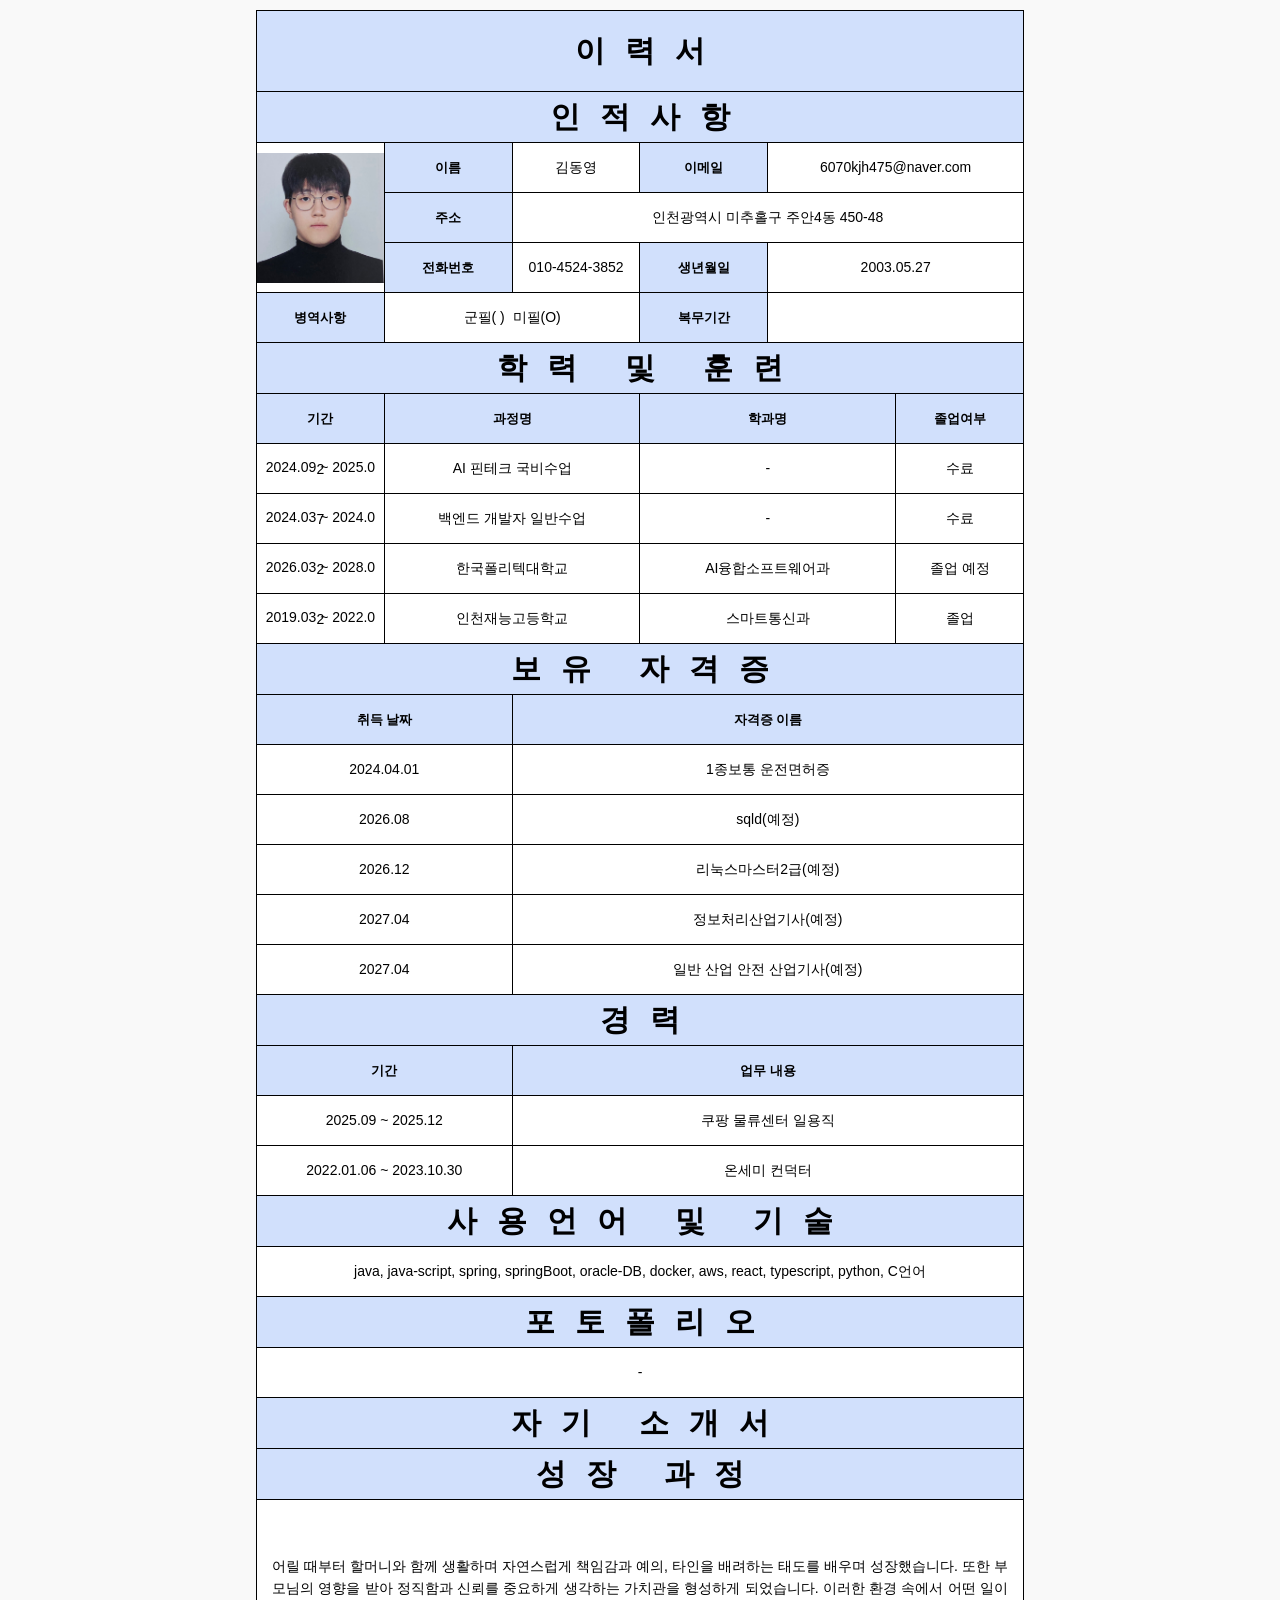
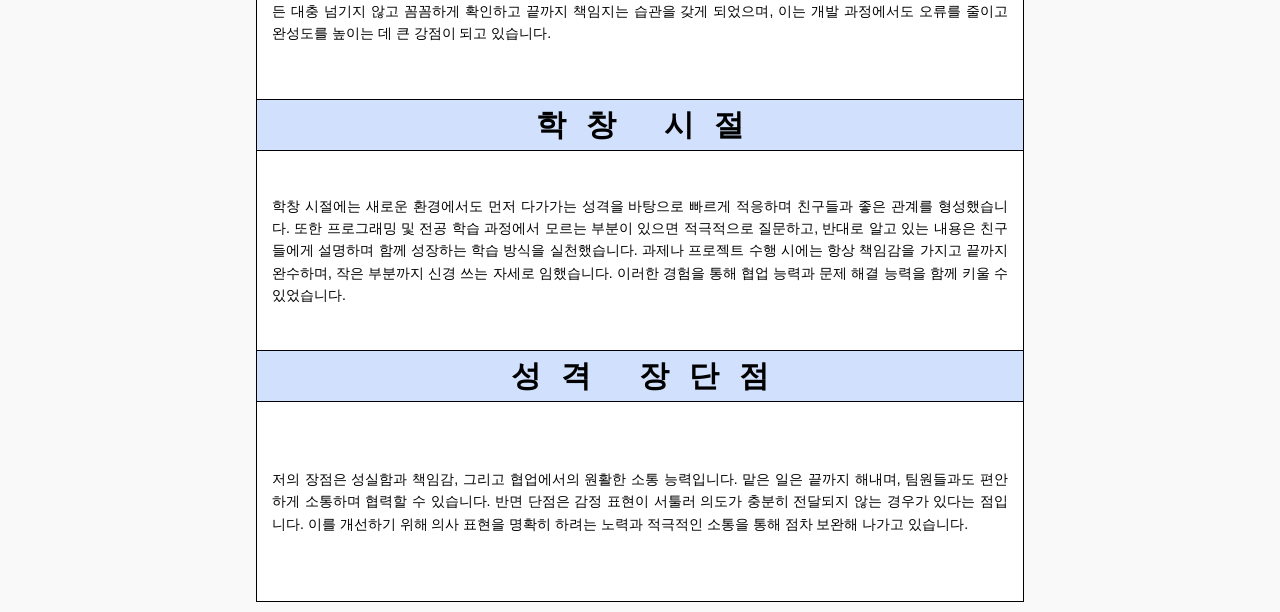
<file: resume/main/index.html>
<!DOCTYPE html>
<html lang="ko">
  <head>
    <link rel="stylesheet" href="css/resume.css" />
    <link rel="stylesheet" href="css/mresume.css" />
    <meta name="viewport" content="width=device-width, initial-scale=1.0" />
    <meta charset="utf-8" />
    <title>2602110228 김동영 이력서</title>
  </head>
  <body>
    <table class="t1">
      <tr>
        <th colspan="6" class="title">이력서</th>
      </tr>
      <tr>
        <th colspan="6" class="t2">인적사항</th>
      </tr>
      <tr>
        <td class="t3" rowspan="3">
          <img class="img" src="../img/kdy.jpg" alt="kdy.jpg" />
        </td>
        <th class="t4">이름</th>
        <td class="t5">김동영</td>
        <th class="t4">이메일</th>
        <td class="t5" colspan="2">6070kjh475@naver.com</td>
      </tr>
      <tr>
        <th class="t4">주소</th>
        <td class="t5" colspan="4">인천광역시 미추홀구 주안4동 450-48</td>
      </tr>

      <tr>
        <th class="t4">전화번호</th>
        <td class="t5">010-4524-3852</td>
        <th class="t4">생년월일</th>
        <td class="t5" colspan="2">2003.05.27</td>
      </tr>
      <tr>
        <th class="t6">병역사항</th>
        <td class="t5" colspan="2">군필( )&nbsp;&nbsp;미필(O)</td>
        <th class="t7">복무기간</th>
        <td class="t5" colspan="2"></td>
      </tr>
      <tr>
        <th class="t2" colspan="6">학력 및 훈련</th>
      </tr>
      <tr>
        <th class="t4">기간</th>
        <th class="t4" colspan="2">과정명</th>
        <th class="t4" colspan="2">학과명</th>
        <th class="t4">졸업여부</th>
      </tr>
      <tr>
        <td class="t5">2024.09 ~ 2025.02</td>
        <td class="t5" colspan="2">AI 핀테크 국비수업</td>
        <td class="t5" colspan="2">-</td>
        <td class="t5">수료</td>
      </tr>
      <tr>
        <td class="t5">2024.03 ~ 2024.07</td>
        <td class="t5" colspan="2">백엔드 개발자 일반수업</td>
        <td class="t5" colspan="2">-</td>
        <td class="t5">수료</td>
      </tr>
      <tr>
        <td class="t5">2026.03 ~ 2028.02</td>
        <td class="t5" colspan="2">한국폴리텍대학교</td>
        <td class="t5" colspan="2">AI융합소프트웨어과</td>
        <td class="t5">졸업 예정</td>
      </tr>
      <tr>
        <td class="t5">2019.03 ~ 2022.02</td>
        <td class="t5" colspan="2">인천재능고등학교</td>
        <td class="t5" colspan="2">스마트통신과</td>
        <td class="t5">졸업</td>
      </tr>
      <tr>
        <th class="t2" colspan="6">보유 자격증</th>
      </tr>
      <tr>
        <th class="t4" colspan="2">취득 날짜</th>
        <th class="t4" colspan="4">자격증 이름</th>
      </tr>
      <tr>
        <td class="t5" colspan="2">2024.04.01</td>
        <td class="t5" colspan="4">1종보통 운전면허증</td>
      </tr>
      <tr>
        <td class="t5" colspan="2">2026.08</td>
        <td class="t5" colspan="4">sqld(예정)</td>
      </tr>
      <tr>
        <td class="t5" colspan="2">2026.12</td>
        <td class="t5" colspan="4">리눅스마스터2급(예정)</td>
      </tr>
      <tr>
        <td class="t5" colspan="2">2027.04</td>
        <td class="t5" colspan="4">정보처리산업기사(예정)</td>
      </tr>
      <tr>
        <td class="t5" colspan="2">2027.04</td>
        <td class="t5" colspan="4">일반 산업 안전 산업기사(예정)</td>
      </tr>
      <tr>
        <th class="t2" colspan="6">경력</th>
      </tr>
      <tr>
        <th class="t4" colspan="2">기간</th>
        <th class="t4" colspan="4">업무 내용</th>
      </tr>
      <tr>
        <td class="t5" colspan="2">2025.09 ~ 2025.12</td>
        <td class="t5" colspan="4">쿠팡 물류센터 일용직</td>
      </tr>
      <tr>
        <td class="t5" colspan="2">2022.01.06 ~ 2023.10.30</td>
        <td class="t5" colspan="4">온세미 컨덕터</td>
      </tr>
      <tr>
        <th class="t2" colspan="6">사용언어 및 기술</th>
      </tr>
      <tr>
        <td class="t5" colspan="6">
          java, java-script, spring, springBoot, oracle-DB, docker, aws, react,
          typescript, python, C언어
        </td>
      </tr>

      <tr>
        <th class="t2" colspan="6">포토폴리오</th>
      </tr>
      <tr>
        <td class="t5" colspan="6">-</td>
      </tr>
      <tr>
        <th class="t2" colspan="6">자기 소개서</th>
      </tr>

      <tr>
        <th class="t2" colspan="6">성장 과정</th>
      </tr>
      <tr>
        <td class="t8" colspan="6">
          어릴 때부터 할머니와 함께 생활하며 자연스럽게 책임감과 예의, 타인을
          배려하는 태도를 배우며 성장했습니다. 또한 부모님의 영향을 받아
          정직함과 신뢰를 중요하게 생각하는 가치관을 형성하게 되었습니다. 이러한
          환경 속에서 어떤 일이든 대충 넘기지 않고 꼼꼼하게 확인하고 끝까지
          책임지는 습관을 갖게 되었으며, 이는 개발 과정에서도 오류를 줄이고
          완성도를 높이는 데 큰 강점이 되고 있습니다.
        </td>
      </tr>
      <tr>
        <th class="t2" colspan="6">학창 시절</th>
      </tr>
      <tr>
        <td class="t8" colspan="6">
          학창 시절에는 새로운 환경에서도 먼저 다가가는 성격을 바탕으로 빠르게
          적응하며 친구들과 좋은 관계를 형성했습니다. 또한 프로그래밍 및 전공
          학습 과정에서 모르는 부분이 있으면 적극적으로 질문하고, 반대로 알고
          있는 내용은 친구들에게 설명하며 함께 성장하는 학습 방식을
          실천했습니다. 과제나 프로젝트 수행 시에는 항상 책임감을 가지고 끝까지
          완수하며, 작은 부분까지 신경 쓰는 자세로 임했습니다. 이러한 경험을
          통해 협업 능력과 문제 해결 능력을 함께 키울 수 있었습니다.
        </td>
      </tr>
      <tr>
        <th class="t2" colspan="6">성격 장단점</th>
      </tr>
      <tr>
        <td class="t8" colspan="6">
          저의 장점은 성실함과 책임감, 그리고 협업에서의 원활한 소통 능력입니다.
          맡은 일은 끝까지 해내며, 팀원들과도 편안하게 소통하며 협력할 수
          있습니다. 반면 단점은 감정 표현이 서툴러 의도가 충분히 전달되지 않는
          경우가 있다는 점입니다. 이를 개선하기 위해 의사 표현을 명확히 하려는
          노력과 적극적인 소통을 통해 점차 보완해 나가고 있습니다.
        </td>
      </tr>
    </table>
  </body>
</html>
</file>
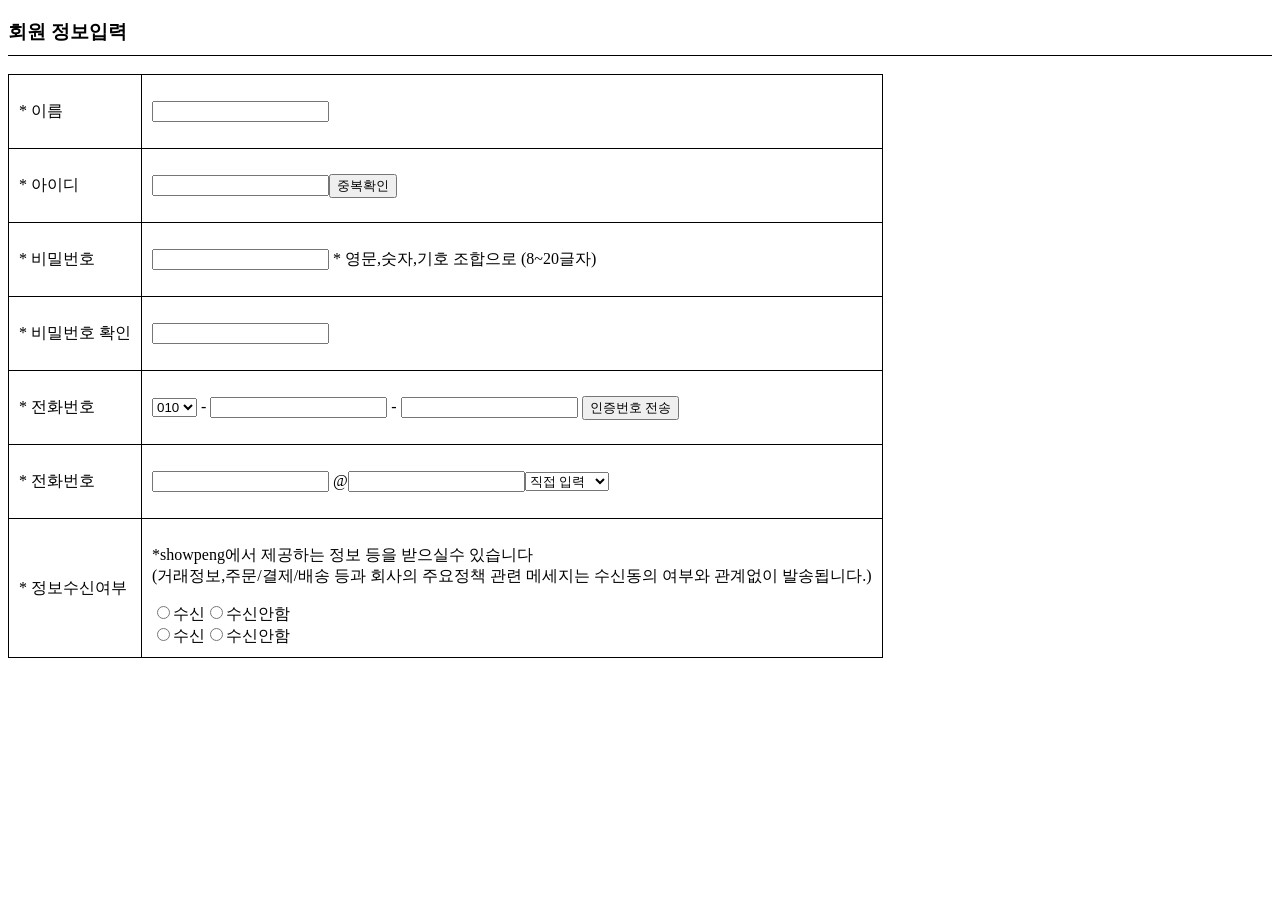
<file: form.html>
<!DOCTYPE html>
<html><head>
<meta charset='utf-8'>
<style>table, tr, td {
border: solid 1px black;
border-collapse: collapse;
padding: 10px;
}
h3{
border-bottom:solid 1px black;
padding-bottom: 10px;
}
</style></head>
<body>
<h3>회원 정보입력</h3>


<table>
<tr><td><p>* 이름</p></td> <td><input type='text'></td></tr>
<tr><td><p>* 아이디</p></td> <td><input type='text'><input type='button' value='중복확인'></td></tr>
<tr><td><p>* 비밀번호</p></td> <td><input type='password'> 	* 영문,숫자,기호 조합으로 (8~20글자)</td></tr>
<tr><td><p>* 비밀번호 확인</p></td> <td><input type='password'></td></tr>
<tr><td><p>* 전화번호</p></td><td><select><option>010</option>
<option>011</option></select> - <input type='text'> - <input type='text'> <input type='button' value='인증번호 전송'></td></tr>
<tr><td><p>* 전화번호</p></td><td><input type='text'> @<input type='text'><select><option>직접 입력</option><option>naver.com</option>
<option>gmail.com</option></select> </td></tr>

<tr><td rowspan=5><p>* 정보수신여부</p></td> <td><p>*showpeng에서 제공하는 정보 등을 받으실수 있습니다 <br>
(거래정보,주문/결제/배송 등과 회사의 주요정책 관련 메세지는 수신동의 여부와 관계없이 발송됩니다.) </p><input type='radio' name='a'>수신<input type='radio' name='a'>수신안함<br><input type='radio' name='d'>수신<input type='radio' name='d'>수신안함</td>
</tr>

</table>
</body></html>
</file>
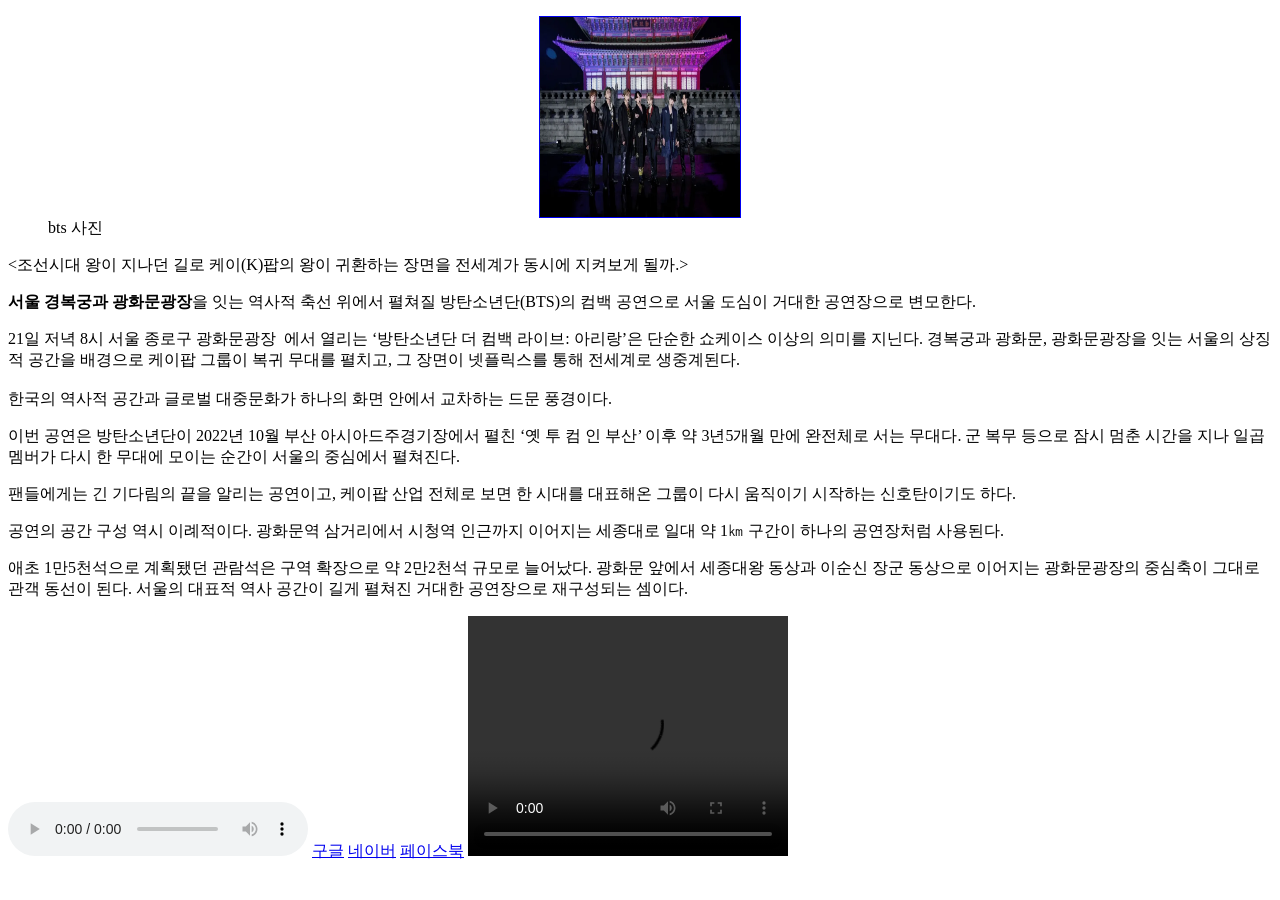
<file: p.html>
<HTML>
<meta charset='utf-8'>
<head>
</head>
<body>
<figure>
<a href="https://www.naver.com/" target="_blank"><IMG src='/boarderimg/bts.jpg' alt=bts.img title="bts" width=200 height=200 align="bottom" style="margin-left: auto; margin-right: auto; display: block;" border=1px;></a>
<figcaption>bts 사진</figcaption>
</figure>
<p>
  &lt;조선시대 왕이 지나던 길로 케이(K)팝의 왕이 귀환하는 장면을 전세계가 동시에 지켜보게 될까.&gt;

</p>

<p>
<B>서울 경복궁과 광화문광장</B>을 잇는 역사적 축선 위에서 펼쳐질 방탄소년단(BTS)의 컴백 공연으로 서울 도심이 거대한 공연장으로 변모한다.</p>

<p>21일 저녁 8시 서울 종로구 광화문광장 &nbsp;에서 열리는 ‘방탄소년단 더 컴백 라이브: 아리랑’은 단순한 쇼케이스 이상의 의미를 지닌다. 경복궁과 광화문, 광화문광장을 잇는 서울의 상징적 공간을 배경으로 케이팝 그룹이 복귀 무대를 펼치고, 그 장면이 넷플릭스를 통해 전세계로 생중계된다.<br></br> 한국의 역사적 공간과 글로벌 대중문화가 하나의 화면 안에서 교차하는 드문 풍경이다.</p>


<p>이번 공연은 방탄소년단이 2022년 10월 부산 아시아드주경기장에서 펼친 ‘옛 투 컴 인 부산’ 이후 약 3년5개월 만에 완전체로 서는 무대다. 군 복무 등으로 잠시 멈춘 시간을 지나 일곱 멤버가 다시 한 무대에 모이는 순간이 서울의 중심에서 펼쳐진다.</p><p> 팬들에게는 긴 기다림의 끝을 알리는 공연이고, 케이팝 산업 전체로 보면 한 시대를 대표해온 그룹이 다시 움직이기 시작하는 신호탄이기도 하다.</p>

<p>공연의 공간 구성 역시 이례적이다. 광화문역 삼거리에서 시청역 인근까지 이어지는 세종대로 일대 약 1㎞ 구간이 하나의 공연장처럼 사용된다.</p>
<p> 애초 1만5천석으로 계획됐던 관람석은 구역 확장으로 약 2만2천석 규모로 늘어났다. 광화문 앞에서 세종대왕 동상과 이순신 장군 동상으로 이어지는 광화문광장의 중심축이 그대로 관객 동선이 된다. 서울의 대표적 역사 공간이 길게 펼쳐진 거대한 공연장으로 재구성되는 셈이다.
</p>
<body>
<audio src='http://www.alrim.or.kr/bass.mp3' controls autoplay loop></audio>
    <a href="https://google.com">구글</a>
    <a href="https://naver.com" target="_self">네이버</a>
    <a href="https://facebook.com" target="_blank">페이스북</a>
<video width='320' height='240' autoplay controls loop>
<source src='http://www.alrim.or.kr/sample-video.mp4' type='video/mp4'>

</body>

</body>
</HTML>
</file>
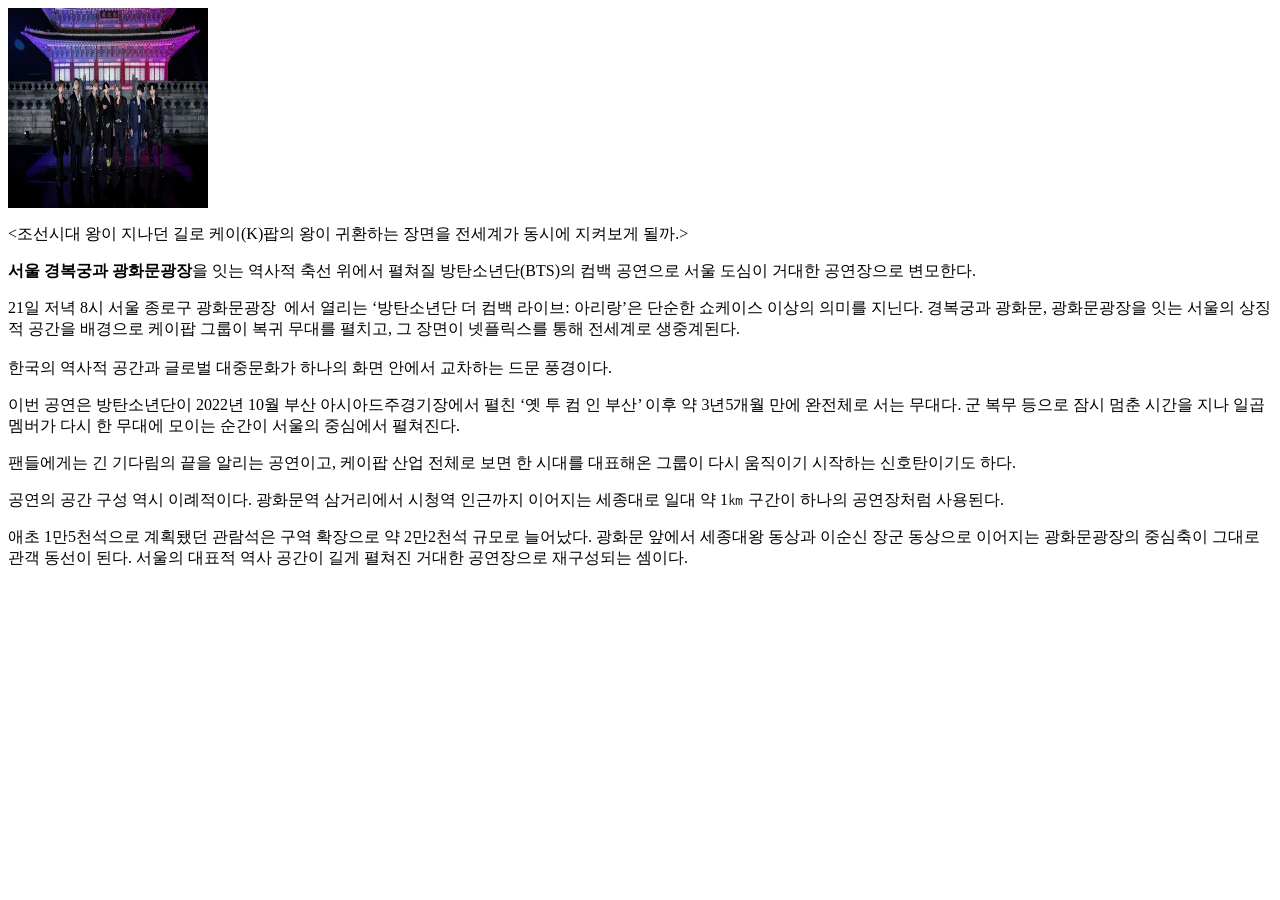
<file: p1.html>
<HTML>
<meta charset='utf-8'>
<head>
</head>
<body>
<IMG src='/boarderimg/bts.jpg' width=200 height=200>
<p>
  &lt;조선시대 왕이 지나던 길로 케이(K)팝의 왕이 귀환하는 장면을 전세계가 동시에 지켜보게 될까.&gt;

</p>

<p>
<B>서울 경복궁과 광화문광장</B>을 잇는 역사적 축선 위에서 펼쳐질 방탄소년단(BTS)의 컴백 공연으로 서울 도심이 거대한 공연장으로 변모한다.</p>

<p>21일 저녁 8시 서울 종로구 광화문광장 &nbsp;에서 열리는 ‘방탄소년단 더 컴백 라이브: 아리랑’은 단순한 쇼케이스 이상의 의미를 지닌다. 경복궁과 광화문, 광화문광장을 잇는 서울의 상징적 공간을 배경으로 케이팝 그룹이 복귀 무대를 펼치고, 그 장면이 넷플릭스를 통해 전세계로 생중계된다.<br></br> 한국의 역사적 공간과 글로벌 대중문화가 하나의 화면 안에서 교차하는 드문 풍경이다.</p>


<p>이번 공연은 방탄소년단이 2022년 10월 부산 아시아드주경기장에서 펼친 ‘옛 투 컴 인 부산’ 이후 약 3년5개월 만에 완전체로 서는 무대다. 군 복무 등으로 잠시 멈춘 시간을 지나 일곱 멤버가 다시 한 무대에 모이는 순간이 서울의 중심에서 펼쳐진다.</p><p> 팬들에게는 긴 기다림의 끝을 알리는 공연이고, 케이팝 산업 전체로 보면 한 시대를 대표해온 그룹이 다시 움직이기 시작하는 신호탄이기도 하다.</p>

<p>공연의 공간 구성 역시 이례적이다. 광화문역 삼거리에서 시청역 인근까지 이어지는 세종대로 일대 약 1㎞ 구간이 하나의 공연장처럼 사용된다.</p>
<p> 애초 1만5천석으로 계획됐던 관람석은 구역 확장으로 약 2만2천석 규모로 늘어났다. 광화문 앞에서 세종대왕 동상과 이순신 장군 동상으로 이어지는 광화문광장의 중심축이 그대로 관객 동선이 된다. 서울의 대표적 역사 공간이 길게 펼쳐진 거대한 공연장으로 재구성되는 셈이다.
</p>
</body>
</HTML>
</file>
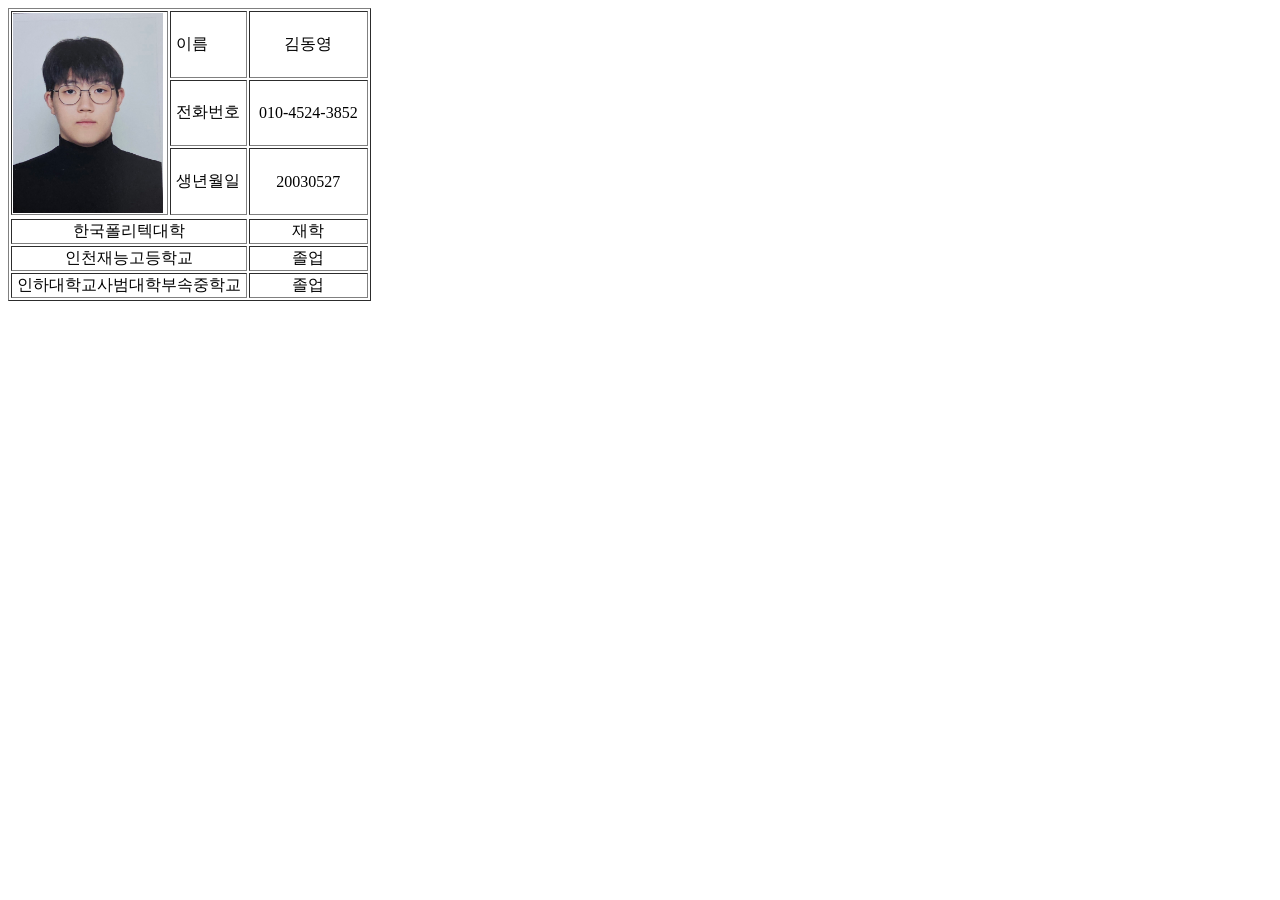
<file: table.html>
<html>
<meta charset='utf-8'>
<head></head>
<body>
<table border=1 >
<tr><td rowspan=3><img src='kdy.jpg' width=150px height=200px></td><td>&nbsp;이름&nbsp;</td><td style=text-align:center colspan=2>김동영</td></tr>
<tr><td>&nbsp;전화번호&nbsp;</td><td style=text-align:center colspan=2>&nbsp;&nbsp;010-4524-3852&nbsp;&nbsp;</td></tr>

<tr><td>&nbsp;생년월일&nbsp;</td><td style=text-align:center colspan=2>20030527</td><tr>
<tr><td colspan=2 style=text-align:center>한국폴리텍대학</td><td style=text-align:center>재학</td></tr>
<tr><td colspan=2 style=text-align:center>인천재능고등학교</td><td style=text-align:center>졸업</td></tr>
<tr><td colspan=2 style=text-align:center>&nbsp;인하대학교사범대학부속중학교&nbsp;</td><td style=text-align:center>졸업</td></tr>
</table>
</body>
</html>
</file>
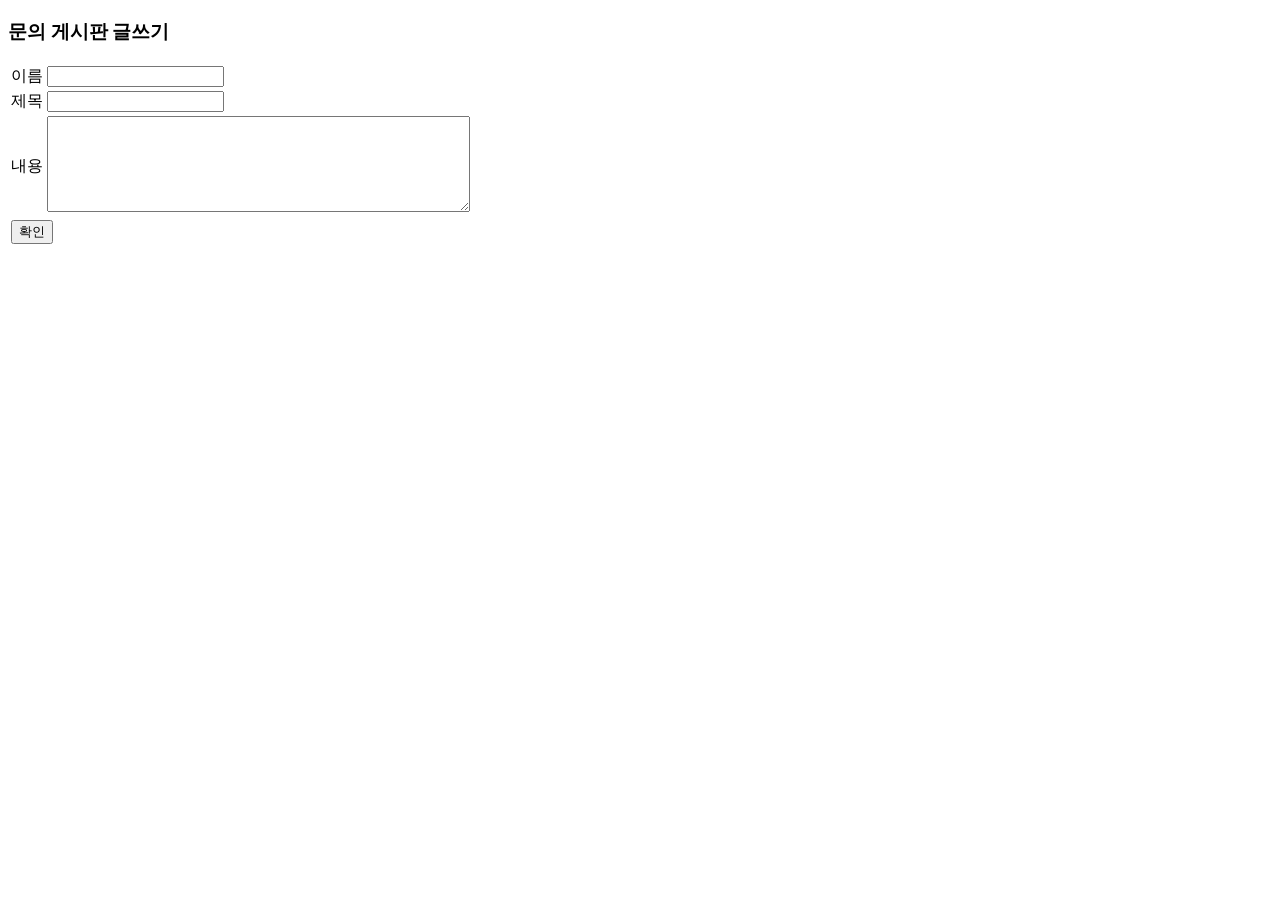
<file: write.html>
<!DOCTYPE html>
<html>
<head>
<meta charset='utf-8'>
</head>
<body>
<h3>문의 게시판 글쓰기</h3>
<form action="board_write_ok.php" method="post">
<table>
<tr> <td>이름</td><td><input type='text' name="title"></td> </tr>
<tr> <td>제목</td><td><input type='text'></td> </tr>
<tr> <td>내용</td><td><textarea rows='6' cols='50'></textarea></td> </tr>
<tr>
<td colspan='2'><input type="submit" value="확인"></td>
</tr>
</table>
</form>
</body>
</html>
</file>
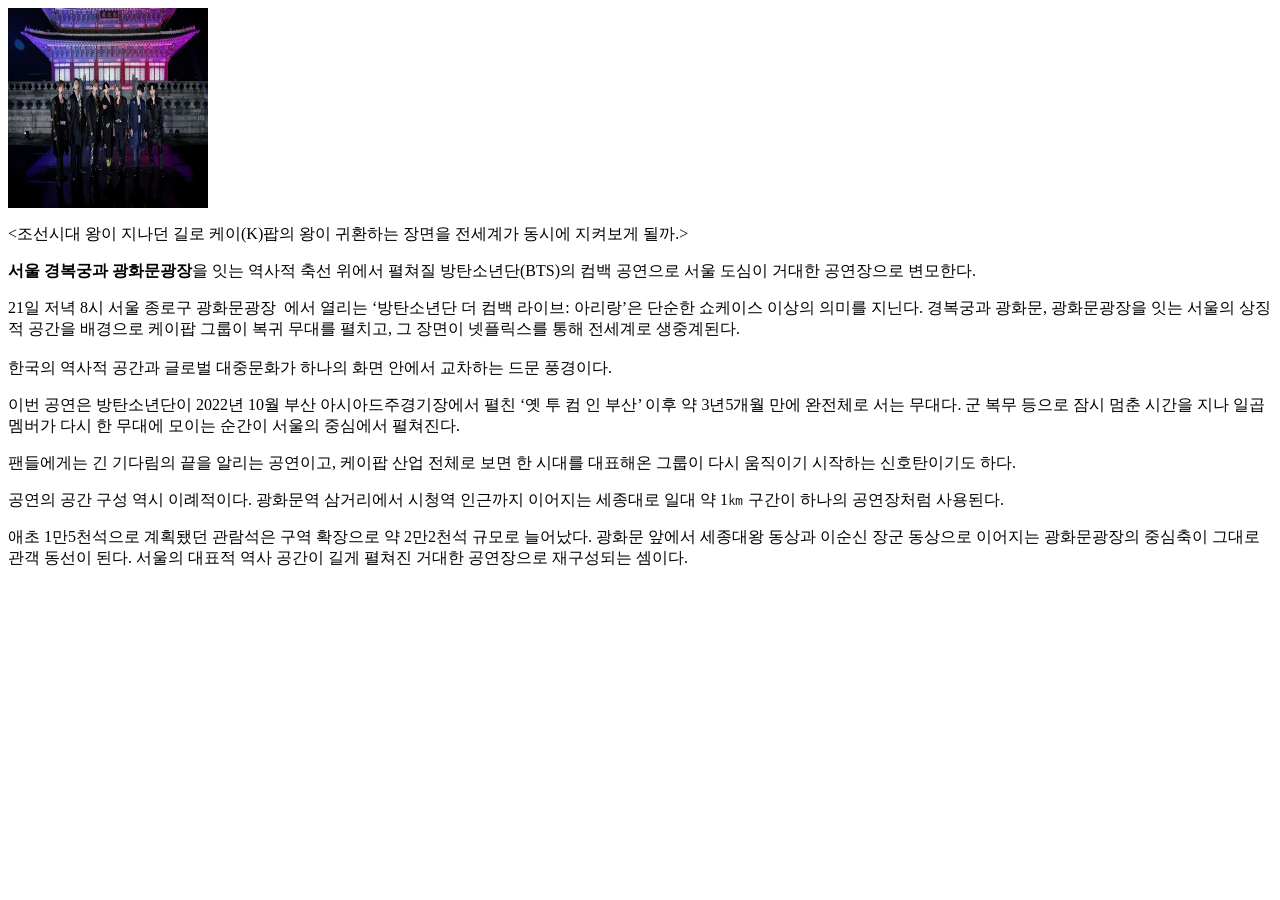
<file: mainimg/p1.html>
<HTML>
<meta charset='utf-8'>
<head>
</head>
<body>
<IMG src='../boarderimg/bts.jpg' width=200 height=200>
<p>
  &lt;조선시대 왕이 지나던 길로 케이(K)팝의 왕이 귀환하는 장면을 전세계가 동시에 지켜보게 될까.&gt;

</p>

<p>
<B>서울 경복궁과 광화문광장</B>을 잇는 역사적 축선 위에서 펼쳐질 방탄소년단(BTS)의 컴백 공연으로 서울 도심이 거대한 공연장으로 변모한다.</p>

<p>21일 저녁 8시 서울 종로구 광화문광장 &nbsp;에서 열리는 ‘방탄소년단 더 컴백 라이브: 아리랑’은 단순한 쇼케이스 이상의 의미를 지닌다. 경복궁과 광화문, 광화문광장을 잇는 서울의 상징적 공간을 배경으로 케이팝 그룹이 복귀 무대를 펼치고, 그 장면이 넷플릭스를 통해 전세계로 생중계된다.<br></br> 한국의 역사적 공간과 글로벌 대중문화가 하나의 화면 안에서 교차하는 드문 풍경이다.</p>


<p>이번 공연은 방탄소년단이 2022년 10월 부산 아시아드주경기장에서 펼친 ‘옛 투 컴 인 부산’ 이후 약 3년5개월 만에 완전체로 서는 무대다. 군 복무 등으로 잠시 멈춘 시간을 지나 일곱 멤버가 다시 한 무대에 모이는 순간이 서울의 중심에서 펼쳐진다.</p><p> 팬들에게는 긴 기다림의 끝을 알리는 공연이고, 케이팝 산업 전체로 보면 한 시대를 대표해온 그룹이 다시 움직이기 시작하는 신호탄이기도 하다.</p>

<p>공연의 공간 구성 역시 이례적이다. 광화문역 삼거리에서 시청역 인근까지 이어지는 세종대로 일대 약 1㎞ 구간이 하나의 공연장처럼 사용된다.</p>
<p> 애초 1만5천석으로 계획됐던 관람석은 구역 확장으로 약 2만2천석 규모로 늘어났다. 광화문 앞에서 세종대왕 동상과 이순신 장군 동상으로 이어지는 광화문광장의 중심축이 그대로 관객 동선이 된다. 서울의 대표적 역사 공간이 길게 펼쳐진 거대한 공연장으로 재구성되는 셈이다.
</p>
</body>
</HTML>
</file>
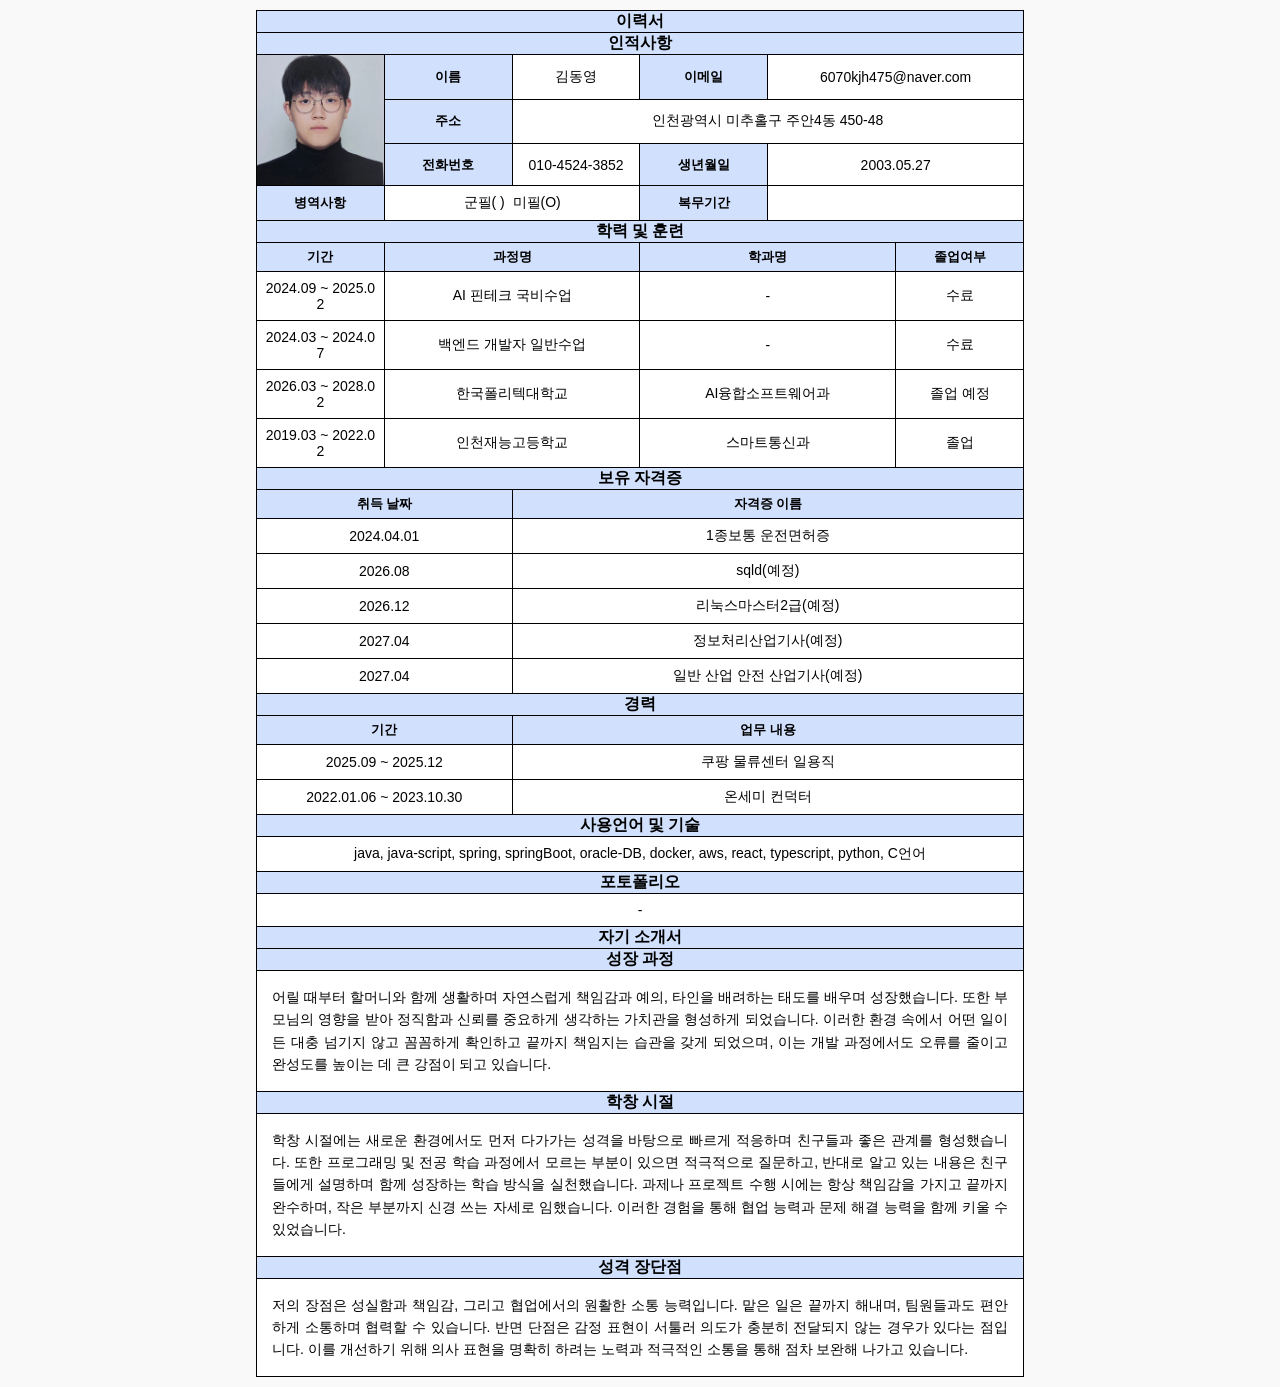
<file: resume/main/mresume.html>
<!DOCTYPE html>
<html lang="ko">
  <head>
    <link rel="stylesheet" href="css/mresume.css" />

    <meta name="viewport" content="width=device-width, initial-scale=1.0" />
    <meta charset="utf-8" />
    <title>2602110228 김동영 이력서</title>
  </head>
  <body>
    <table class="t1">
      <tr>
        <th colspan="6" class="title">이력서</th>
      </tr>
      <tr>
        <th colspan="6" class="t2">인적사항</th>
      </tr>
      <tr>
        <td class="t3" rowspan="3">
          <img class="img" src="../img/kdy.jpg" alt="kdy.jpg" />
        </td>
        <th class="t4">이름</th>
        <td class="t5">김동영</td>
        <th class="t4">이메일</th>
        <td class="t5" colspan="2">6070kjh475@naver.com</td>
      </tr>
      <tr>
        <th class="t4">주소</th>
        <td class="t5" colspan="4">인천광역시 미추홀구 주안4동 450-48</td>
      </tr>

      <tr>
        <th class="t4">전화번호</th>
        <td class="t5">010-4524-3852</td>
        <th class="t4">생년월일</th>
        <td class="t5" colspan="2">2003.05.27</td>
      </tr>
      <tr>
        <th class="t6">병역사항</th>
        <td class="t5" colspan="2">군필( )&nbsp;&nbsp;미필(O)</td>
        <th class="t7">복무기간</th>
        <td class="t5" colspan="2"></td>
      </tr>
      <tr>
        <th class="t2" colspan="6">학력 및 훈련</th>
      </tr>
      <tr>
        <th class="t4">기간</th>
        <th class="t4" colspan="2">과정명</th>
        <th class="t4" colspan="2">학과명</th>
        <th class="t4">졸업여부</th>
      </tr>
      <tr>
        <td class="t5">2024.09 ~ 2025.02</td>
        <td class="t5" colspan="2">AI 핀테크 국비수업</td>
        <td class="t5" colspan="2">-</td>
        <td class="t5">수료</td>
      </tr>
      <tr>
        <td class="t5">2024.03 ~ 2024.07</td>
        <td class="t5" colspan="2">백엔드 개발자 일반수업</td>
        <td class="t5" colspan="2">-</td>
        <td class="t5">수료</td>
      </tr>
      <tr>
        <td class="t5">2026.03 ~ 2028.02</td>
        <td class="t5" colspan="2">한국폴리텍대학교</td>
        <td class="t5" colspan="2">AI융합소프트웨어과</td>
        <td class="t5">졸업 예정</td>
      </tr>
      <tr>
        <td class="t5">2019.03 ~ 2022.02</td>
        <td class="t5" colspan="2">인천재능고등학교</td>
        <td class="t5" colspan="2">스마트통신과</td>
        <td class="t5">졸업</td>
      </tr>
      <tr>
        <th class="t2" colspan="6">보유 자격증</th>
      </tr>
      <tr>
        <th class="t4" colspan="2">취득 날짜</th>
        <th class="t4" colspan="4">자격증 이름</th>
      </tr>
      <tr>
        <td class="t5" colspan="2">2024.04.01</td>
        <td class="t5" colspan="4">1종보통 운전면허증</td>
      </tr>
      <tr>
        <td class="t5" colspan="2">2026.08</td>
        <td class="t5" colspan="4">sqld(예정)</td>
      </tr>
      <tr>
        <td class="t5" colspan="2">2026.12</td>
        <td class="t5" colspan="4">리눅스마스터2급(예정)</td>
      </tr>
      <tr>
        <td class="t5" colspan="2">2027.04</td>
        <td class="t5" colspan="4">정보처리산업기사(예정)</td>
      </tr>
      <tr>
        <td class="t5" colspan="2">2027.04</td>
        <td class="t5" colspan="4">일반 산업 안전 산업기사(예정)</td>
      </tr>
      <tr>
        <th class="t2" colspan="6">경력</th>
      </tr>
      <tr>
        <th class="t4" colspan="2">기간</th>
        <th class="t4" colspan="4">업무 내용</th>
      </tr>
      <tr>
        <td class="t5" colspan="2">2025.09 ~ 2025.12</td>
        <td class="t5" colspan="4">쿠팡 물류센터 일용직</td>
      </tr>
      <tr>
        <td class="t5" colspan="2">2022.01.06 ~ 2023.10.30</td>
        <td class="t5" colspan="4">온세미 컨덕터</td>
      </tr>
      <tr>
        <th class="t2" colspan="6">사용언어 및 기술</th>
      </tr>
      <tr>
        <td class="t5" colspan="6">
          java, java-script, spring, springBoot, oracle-DB, docker, aws, react,
          typescript, python, C언어
        </td>
      </tr>

      <tr>
        <th class="t2" colspan="6">포토폴리오</th>
      </tr>
      <tr>
        <td class="t5" colspan="6">-</td>
      </tr>
      <tr>
        <th class="t2" colspan="6">자기 소개서</th>
      </tr>

      <tr>
        <th class="t2" colspan="6">성장 과정</th>
      </tr>
      <tr>
        <td class="t8" colspan="6">
          어릴 때부터 할머니와 함께 생활하며 자연스럽게 책임감과 예의, 타인을
          배려하는 태도를 배우며 성장했습니다. 또한 부모님의 영향을 받아
          정직함과 신뢰를 중요하게 생각하는 가치관을 형성하게 되었습니다. 이러한
          환경 속에서 어떤 일이든 대충 넘기지 않고 꼼꼼하게 확인하고 끝까지
          책임지는 습관을 갖게 되었으며, 이는 개발 과정에서도 오류를 줄이고
          완성도를 높이는 데 큰 강점이 되고 있습니다.
        </td>
      </tr>
      <tr>
        <th class="t2" colspan="6">학창 시절</th>
      </tr>
      <tr>
        <td class="t8" colspan="6">
          학창 시절에는 새로운 환경에서도 먼저 다가가는 성격을 바탕으로 빠르게
          적응하며 친구들과 좋은 관계를 형성했습니다. 또한 프로그래밍 및 전공
          학습 과정에서 모르는 부분이 있으면 적극적으로 질문하고, 반대로 알고
          있는 내용은 친구들에게 설명하며 함께 성장하는 학습 방식을
          실천했습니다. 과제나 프로젝트 수행 시에는 항상 책임감을 가지고 끝까지
          완수하며, 작은 부분까지 신경 쓰는 자세로 임했습니다. 이러한 경험을
          통해 협업 능력과 문제 해결 능력을 함께 키울 수 있었습니다.
        </td>
      </tr>
      <tr>
        <th class="t2" colspan="6">성격 장단점</th>
      </tr>
      <tr>
        <td class="t8" colspan="6">
          저의 장점은 성실함과 책임감, 그리고 협업에서의 원활한 소통 능력입니다.
          맡은 일은 끝까지 해내며, 팀원들과도 편안하게 소통하며 협력할 수
          있습니다. 반면 단점은 감정 표현이 서툴러 의도가 충분히 전달되지 않는
          경우가 있다는 점입니다. 이를 개선하기 위해 의사 표현을 명확히 하려는
          노력과 적극적인 소통을 통해 점차 보완해 나가고 있습니다.
        </td>
      </tr>
    </table>
  </body>
</html>
</file>
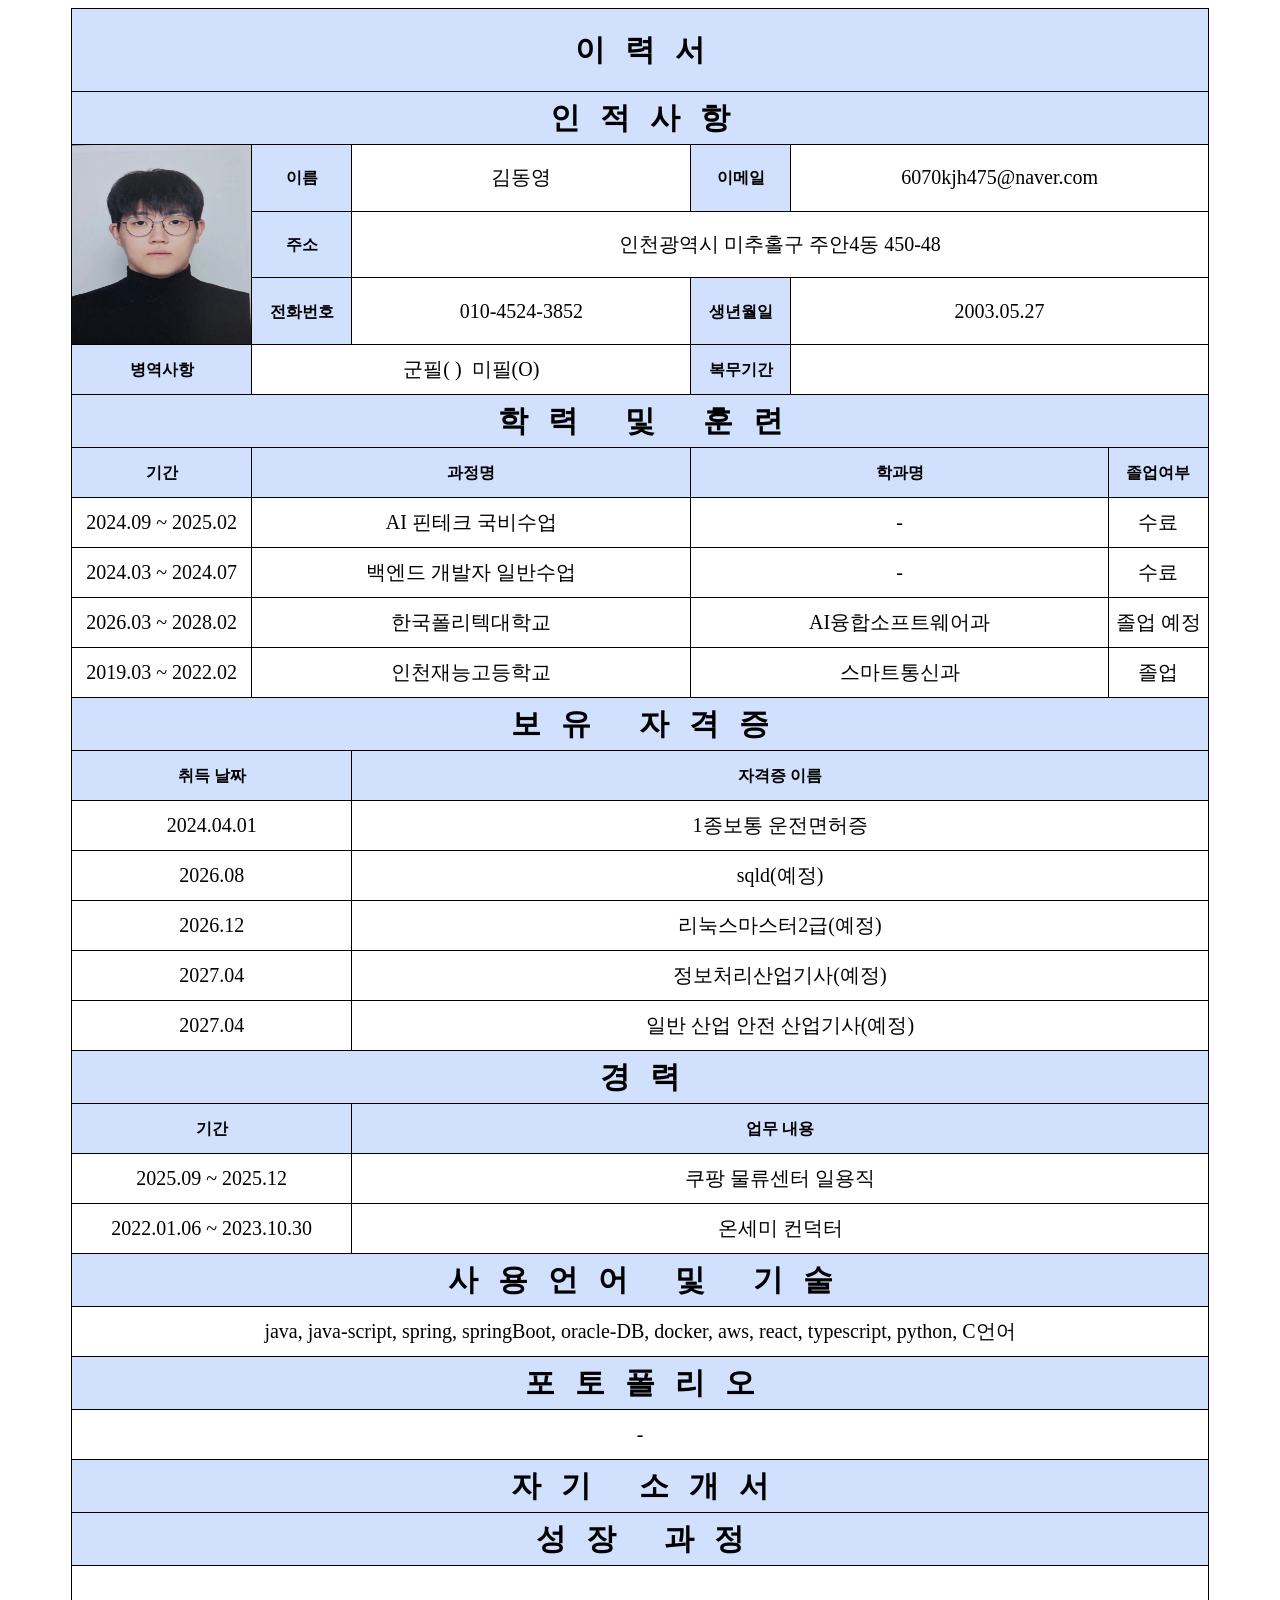
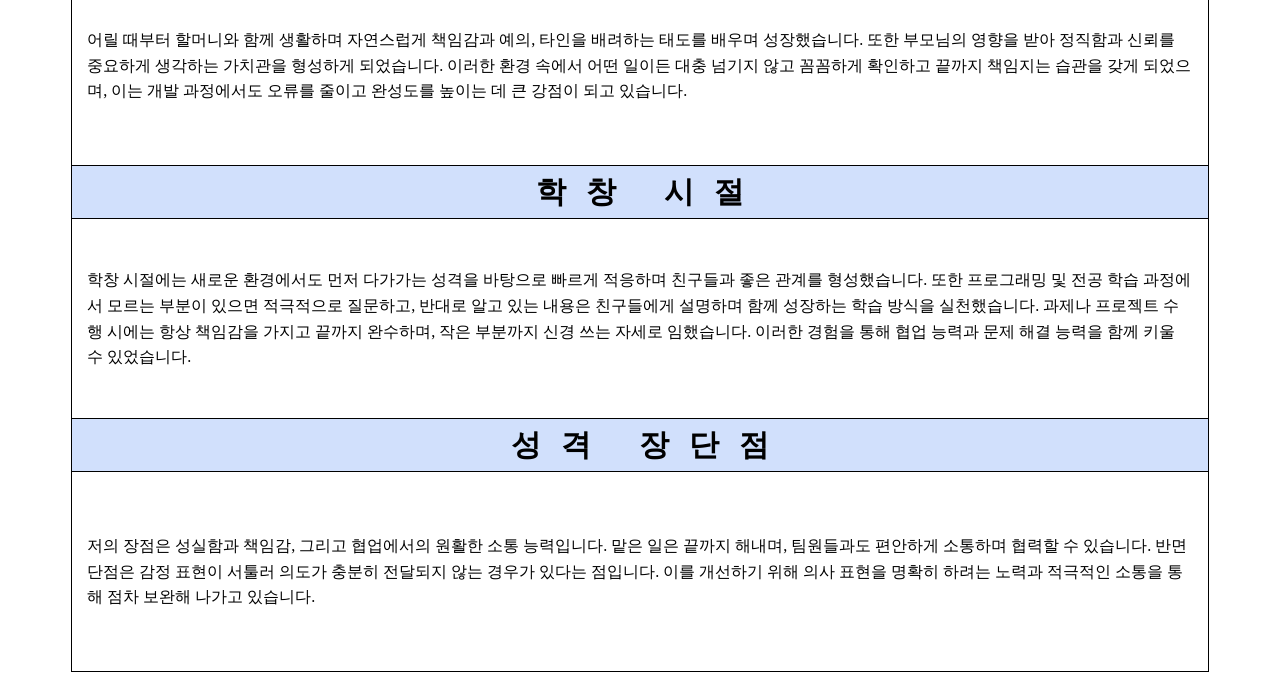
<file: resume/main/resume.html>
<!DOCTYPE html>
<html lang="ko">
  <head>
    <link rel="stylesheet" href="css/resume.css" />

    <meta name="viewport" content="width=device-width, initial-scale=1.0" />
    <meta charset="utf-8" />
    <title>2602110228 김동영 이력서</title>
  </head>
  <body>
    <table class="t1">
      <tr>
        <th colspan="6" class="title">이력서</th>
      </tr>
      <tr>
        <th colspan="6" class="t2">인적사항</th>
      </tr>
      <tr>
        <td class="t3" rowspan="3">
          <img class="img" src="../img/kdy.jpg" alt="kdy.jpg" />
        </td>
        <th class="t4">이름</th>
        <td class="t5">김동영</td>
        <th class="t4">이메일</th>
        <td class="t5" colspan="2">6070kjh475@naver.com</td>
      </tr>
      <tr>
        <th class="t4">주소</th>
        <td class="t5" colspan="4">인천광역시 미추홀구 주안4동 450-48</td>
      </tr>

      <tr>
        <th class="t4">전화번호</th>
        <td class="t5">010-4524-3852</td>
        <th class="t4">생년월일</th>
        <td class="t5" colspan="2">2003.05.27</td>
      </tr>
      <tr>
        <th class="t6">병역사항</th>
        <td class="t5" colspan="2">군필( )&nbsp;&nbsp;미필(O)</td>
        <th class="t7">복무기간</th>
        <td class="t5" colspan="2"></td>
      </tr>
      <tr>
        <th class="t2" colspan="6">학력 및 훈련</th>
      </tr>
      <tr>
        <th class="t4">기간</th>
        <th class="t4" colspan="2">과정명</th>
        <th class="t4" colspan="2">학과명</th>
        <th class="t4">졸업여부</th>
      </tr>
      <tr>
        <td class="t5">2024.09 ~ 2025.02</td>
        <td class="t5" colspan="2">AI 핀테크 국비수업</td>
        <td class="t5" colspan="2">-</td>
        <td class="t5">수료</td>
      </tr>
      <tr>
        <td class="t5">2024.03 ~ 2024.07</td>
        <td class="t5" colspan="2">백엔드 개발자 일반수업</td>
        <td class="t5" colspan="2">-</td>
        <td class="t5">수료</td>
      </tr>
      <tr>
        <td class="t5">2026.03 ~ 2028.02</td>
        <td class="t5" colspan="2">한국폴리텍대학교</td>
        <td class="t5" colspan="2">AI융합소프트웨어과</td>
        <td class="t5">졸업 예정</td>
      </tr>
      <tr>
        <td class="t5">2019.03 ~ 2022.02</td>
        <td class="t5" colspan="2">인천재능고등학교</td>
        <td class="t5" colspan="2">스마트통신과</td>
        <td class="t5">졸업</td>
      </tr>
      <tr>
        <th class="t2" colspan="6">보유 자격증</th>
      </tr>
      <tr>
        <th class="t4" colspan="2">취득 날짜</th>
        <th class="t4" colspan="4">자격증 이름</th>
      </tr>
      <tr>
        <td class="t5" colspan="2">2024.04.01</td>
        <td class="t5" colspan="4">1종보통 운전면허증</td>
      </tr>
      <tr>
        <td class="t5" colspan="2">2026.08</td>
        <td class="t5" colspan="4">sqld(예정)</td>
      </tr>
      <tr>
        <td class="t5" colspan="2">2026.12</td>
        <td class="t5" colspan="4">리눅스마스터2급(예정)</td>
      </tr>
      <tr>
        <td class="t5" colspan="2">2027.04</td>
        <td class="t5" colspan="4">정보처리산업기사(예정)</td>
      </tr>
      <tr>
        <td class="t5" colspan="2">2027.04</td>
        <td class="t5" colspan="4">일반 산업 안전 산업기사(예정)</td>
      </tr>
      <tr>
        <th class="t2" colspan="6">경력</th>
      </tr>
      <tr>
        <th class="t4" colspan="2">기간</th>
        <th class="t4" colspan="4">업무 내용</th>
      </tr>
      <tr>
        <td class="t5" colspan="2">2025.09 ~ 2025.12</td>
        <td class="t5" colspan="4">쿠팡 물류센터 일용직</td>
      </tr>
      <tr>
        <td class="t5" colspan="2">2022.01.06 ~ 2023.10.30</td>
        <td class="t5" colspan="4">온세미 컨덕터</td>
      </tr>
      <tr>
        <th class="t2" colspan="6">사용언어 및 기술</th>
      </tr>
      <tr>
        <td class="t5" colspan="6">
          java, java-script, spring, springBoot, oracle-DB, docker, aws, react,
          typescript, python, C언어
        </td>
      </tr>

      <tr>
        <th class="t2" colspan="6">포토폴리오</th>
      </tr>
      <tr>
        <td class="t5" colspan="6">-</td>
      </tr>
      <tr>
        <th class="t2" colspan="6">자기 소개서</th>
      </tr>

      <tr>
        <th class="t2" colspan="6">성장 과정</th>
      </tr>
      <tr>
        <td class="t8" colspan="6">
          어릴 때부터 할머니와 함께 생활하며 자연스럽게 책임감과 예의, 타인을
          배려하는 태도를 배우며 성장했습니다. 또한 부모님의 영향을 받아
          정직함과 신뢰를 중요하게 생각하는 가치관을 형성하게 되었습니다. 이러한
          환경 속에서 어떤 일이든 대충 넘기지 않고 꼼꼼하게 확인하고 끝까지
          책임지는 습관을 갖게 되었으며, 이는 개발 과정에서도 오류를 줄이고
          완성도를 높이는 데 큰 강점이 되고 있습니다.
        </td>
      </tr>
      <tr>
        <th class="t2" colspan="6">학창 시절</th>
      </tr>
      <tr>
        <td class="t8" colspan="6">
          학창 시절에는 새로운 환경에서도 먼저 다가가는 성격을 바탕으로 빠르게
          적응하며 친구들과 좋은 관계를 형성했습니다. 또한 프로그래밍 및 전공
          학습 과정에서 모르는 부분이 있으면 적극적으로 질문하고, 반대로 알고
          있는 내용은 친구들에게 설명하며 함께 성장하는 학습 방식을
          실천했습니다. 과제나 프로젝트 수행 시에는 항상 책임감을 가지고 끝까지
          완수하며, 작은 부분까지 신경 쓰는 자세로 임했습니다. 이러한 경험을
          통해 협업 능력과 문제 해결 능력을 함께 키울 수 있었습니다.
        </td>
      </tr>
      <tr>
        <th class="t2" colspan="6">성격 장단점</th>
      </tr>
      <tr>
        <td class="t8" colspan="6">
          저의 장점은 성실함과 책임감, 그리고 협업에서의 원활한 소통 능력입니다.
          맡은 일은 끝까지 해내며, 팀원들과도 편안하게 소통하며 협력할 수
          있습니다. 반면 단점은 감정 표현이 서툴러 의도가 충분히 전달되지 않는
          경우가 있다는 점입니다. 이를 개선하기 위해 의사 표현을 명확히 하려는
          노력과 적극적인 소통을 통해 점차 보완해 나가고 있습니다.
        </td>
      </tr>
    </table>
  </body>
</html>
</file>
<file: resume/main/css/resume.css>
* {
  box-sizing: border-box;
}
.t1 {
  align-content: center;
  border: solid 1px black;
  height: auto;
  width: 90%;
  margin: 0 auto;
  border-collapse: collapse;
  line-height: 1.2px;
  padding: 0 auto;
}
.t4 {
  background-color: #d1e0fc;
  width: 100px;
  height: 50px;

  text-align: center;
  border: solid 1px black;
}
.t5 {
  height: 50px;
  border: solid 1px black;
  text-align: center;
  border: solid 1px black;
  font-size: 20px;
}
.t6 {
  background-color: #d1e0fc;
  height: 40px;
}
.t7 {
  background-color: #d1e0fc;
  height: 50px;
}
.t8 {
  height: 200px;
  line-height: 1.6;
  padding: 15px;
  word-break: break-word;
}
.t2 {
  font-size: 30px;
  border: solid 1px black;
  line-height: 50px;
  background-color: #d1e0fc;
  letter-spacing: 20px;
  height: 50px;

  text-indent: 20px;
}
.t3 {
  border: solid 1px black;
  width: 180px;
  height: 200px;
  padding: 0px;
  text-align: center;
}
.title {
  font-size: 30px;
  background-color: #d1e0fc;
  letter-spacing: 20px;
  height: 80px;
  line-height: 80px;

  text-indent: 20px;
}

.img {
  width: 100%;
  height: 100%;
  display: block;
}
</file>
<file: resume/main/css/mresume.css>
/* 기본 초기화 */
* {
  box-sizing: border-box;
  margin: 0;
  padding: 0;
}

body {
  padding: 10px;
  background-color: #f9f9f9;
  font-family: "Malgun Gothic", sans-serif;
  -webkit-text-size-adjust: none; /* 기기별 폰트 크기 강제 변환 방지 */
}

/* 전체 테이블 설정 */
.t1 {
  width: 100%;
  max-width: 768px;
  margin: 0 auto;
  border-collapse: collapse;
  table-layout: fixed; /* 칸 너비 고정 */
  background-color: white;
  border: 1px solid black;
}

/* 제목 섹션 */
.title,
.t2 {
  background-color: #d1e0fc;
  border: 1px solid black;
  text-align: center;
  font-weight: bold;
}

/* [최종 수정] 사진 칸 - 보급형/S시리즈 공통 여백 제거 */
.t3 {
  border: 1px solid black;
  width: 105px;
  padding: 0 !important;
  margin: 0 !important;
  vertical-align: middle;
  overflow: hidden;
  height: 1px; /* 부모 td가 인적사항 3줄 높이에 맞춰 늘어나게 유도 */
}

/* [최종 수정] 이미지 설정 - 모든 기기에서 꽉 채우기 */
.img {
  display: block;
  width: 100%;
  height: 100%; /* 부모 td의 늘어난 높이를 100% 채움 */
  min-height: 130px; /* S시리즈 등 고해상도 폰에서 최소 높이 보장 */
  object-fit: cover; /* 비율 유지하며 빈 공간 없이 꽉 채움 */
  object-position: center;
  border: none;
}

.t4,
.t6,
.t7 {
  background-color: #d1e0fc;
  border: 1px solid black;
  font-size: 13px;
  text-align: center;
  padding: 5px;
}

.t5 {
  border: 1px solid black;
  font-size: 14px;
  text-align: center;
  padding: 8px 5px;
  word-break: break-all;
}

.t8 {
  border: 1px solid black;
  padding: 15px;
  font-size: 14px;
  line-height: 1.6;
  word-break: break-word;
  text-align: justify;
}

/* --------------------------------------------------
   모바일 최적화 (갤럭시 S24, A시리즈, 플립, 폴드 커버 공통)
   -------------------------------------------------- */
@media screen and (max-width: 480px) {
  body {
    padding: 5px;
  }

  .title {
    font-size: 18px;
    height: 55px;
    line-height: 55px;
    letter-spacing: 2px;
    text-indent: 0;
  }
  .t2 {
    font-size: 15px;
    height: 40px;
    line-height: 40px;
    letter-spacing: 1px;
    text-indent: 0;
  }

  /* 보급형 폰의 좁은 화면 대응 */
  .t3 {
    width: 90px;
  }
  .img {
    min-height: 115px; /* 좁은 화면에서의 인적사항 3줄 높이 대응 */
  }

  .t4 {
    font-size: 11px;
    width: 65px;
    padding: 3px;
  }
  .t5 {
    font-size: 11px;
    padding: 5px 2px;
  }
  .t8 {
    font-size: 13px;
    padding: 10px;
  }
}

/* --------------------------------------------------
   매우 좁은 화면 (폴드 7 바깥쪽 커버 스크린)
   -------------------------------------------------- */
@media screen and (max-width: 320px) {
  .t3 {
    width: 75px;
  }
  .img {
    min-height: 100px;
  }
  .t4 {
    width: 55px;
    font-size: 10px;
  }
}
</file>
